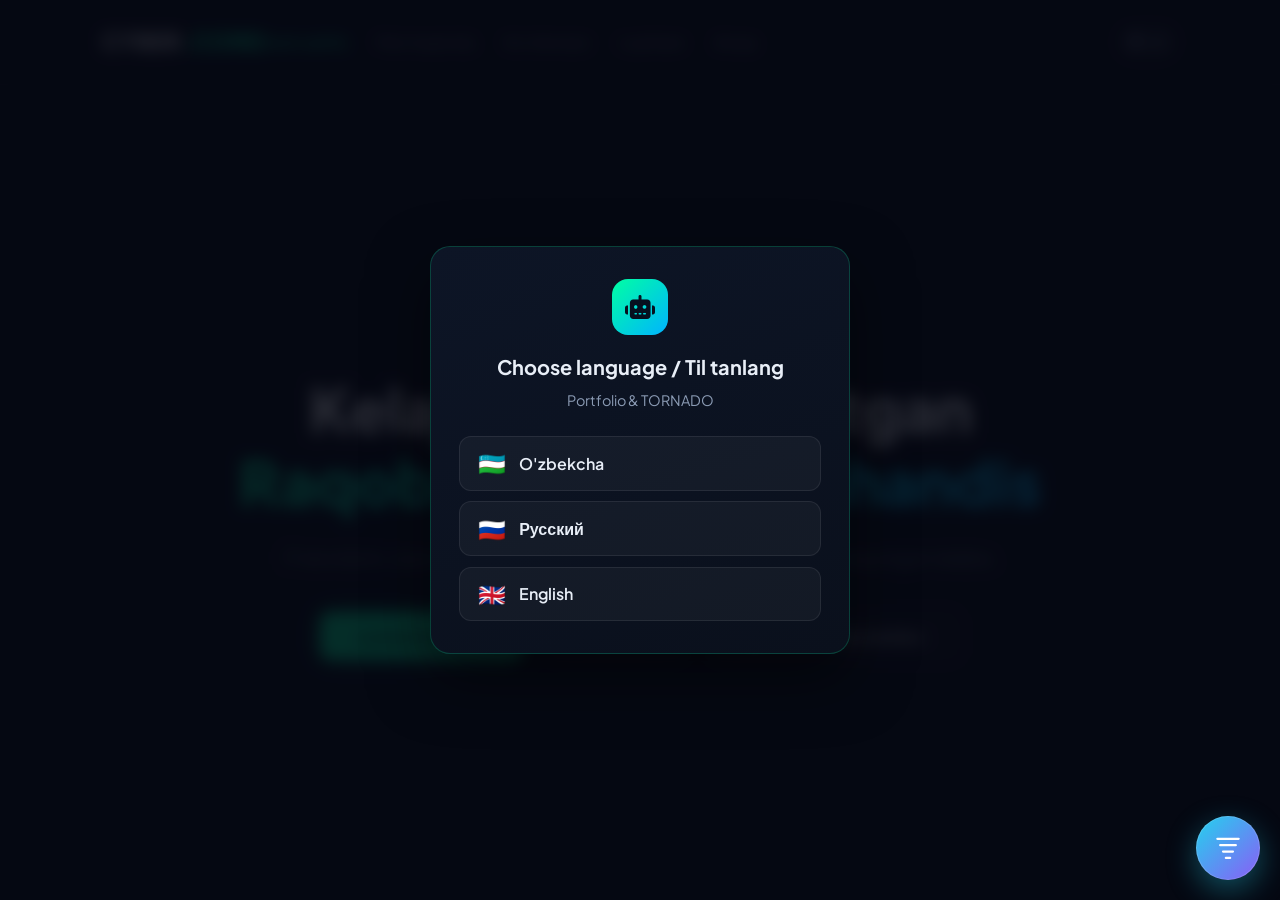
<file: index.html>
<!DOCTYPE html>
<html lang="uz">
<head>
    <meta charset="UTF-8">
    <meta name="viewport" content="width=device-width, initial-scale=1.0">
    <title>Abdunosir Safarov | Portfolio</title>
    <meta name="description" content="Abdunosir Safarov — Cyber University 1-kurs talabasi.">
    <meta name="theme-color" content="#060913">
    <link rel="icon" href="data:image/svg+xml,%3Csvg xmlns='http://www.w3.org/2000/svg' viewBox='0 0 64 64'%3E%3Crect width='64' height='64' rx='14' fill='%23060913'/%3E%3Ctext x='32' y='43' font-size='30' text-anchor='middle' fill='%2300ffa3' font-family='monospace' font-weight='bold'%3E%26gt;_%3C/text%3E%3C/svg%3E">
    <link rel="preconnect" href="https://fonts.googleapis.com">
    <link rel="preconnect" href="https://fonts.gstatic.com" crossorigin>
    <link href="https://fonts.googleapis.com/css2?family=Plus+Jakarta+Sans:wght@400;500;600;700;800&display=swap" rel="stylesheet">
    <link rel="stylesheet" href="https://cdnjs.cloudflare.com/ajax/libs/font-awesome/6.5.1/css/all.min.css">
    <link rel="stylesheet" href="style.css">
</head>
<body>

    <div id="langModal" class="lang-modal" role="dialog" aria-modal="true">
        <div class="lang-modal-card">
            <div class="lang-modal-icon"><i class="fa-solid fa-robot"></i></div>
            <h2>Choose language / Til tanlang</h2>
            <p class="lang-modal-sub">Portfolio &amp; TORNADO</p>
            <div class="lang-modal-btns">
                <button type="button" class="lang-btn" data-lang="uz"><span class="lang-flag">🇺🇿</span><span class="lang-name">O'zbekcha</span></button>
                <button type="button" class="lang-btn" data-lang="ru"><span class="lang-flag">🇷🇺</span><span class="lang-name">Русский</span></button>
                <button type="button" class="lang-btn" data-lang="en"><span class="lang-flag">🇬🇧</span><span class="lang-name">English</span></button>
            </div>
        </div>
    </div>

    <nav class="navbar">
        <div class="logo">CYBER<span>.CORE</span></div>
        <ul class="nav-links">
            <li class="nav-item active" data-target="home" tabindex="0" role="button" data-i18n="nav_home">Bosh sahifa</li>
            <li class="nav-item" data-target="about" tabindex="0" role="button" data-i18n="nav_about">Men haqimda</li>
            <li class="nav-item" data-target="skills" tabindex="0" role="button" data-i18n="nav_skills">Ko'nikmalar</li>
            <li class="nav-item" data-target="projects" tabindex="0" role="button" data-i18n="nav_projects">Loyihalar</li>
            <li class="nav-item" data-target="contact" tabindex="0" role="button" data-i18n="nav_contact">Aloqa</li>
        </ul>
        <button type="button" id="langSwitchBtn" class="lang-switch-btn" title="Language">
            <i class="fa-solid fa-globe"></i> <span id="langSwitchLabel">UZ</span>
        </button>
    </nav>

    <main class="main-container">
        <section class="page-section active" id="home" data-tornado-section="home">
            <div class="hero-wrapper animate-fade-up">
                <span class="badge"><i class="fa-solid fa-graduation-cap"></i> <span data-i18n="hero_badge">Cyber University / 1-inchi Kurs Talabasi</span></span>
                <h1 data-i18n-html="hero_title">Kelajakni Kodlayotgan <br><span class="text-gradient">Raqobatbardosh Muhandis</span></h1>
                <p data-i18n="hero_text">IT ekotizimi, startaplar va yuqori raqobatli muhitda o'z yo'lini yaratayotgan talaba.</p>
                <div class="hero-actions">
                    <button class="btn btn-primary" onclick="switchPage('projects')" data-i18n="btn_projects">Loyihalarimni ko'rish</button>
                    <button class="btn btn-secondary" onclick="switchPage('contact')" data-i18n="btn_contact">Bog'lanish</button>
                    <button class="btn btn-secondary" onclick="window.Tornado && Tornado.startTour()">
                        <i class="fa-solid fa-robot"></i> <span data-i18n="btn_tour">TORNADO bilan tanishuv</span>
                    </button>
                </div>
            </div>
        </section>

        <section class="page-section" id="about" data-tornado-section="about">
            <div class="about-grid">
                <div class="about-img-container animate-fade-right">
                    <div class="profile-avatar">
                        <img src="profile.jpg" alt="Abdunosir Safarov" width="640" height="640">
                    </div>
                </div>
                <div class="about-text animate-fade-left">
                    <span class="badge" data-i18n="about_badge">Shaxsiyat</span>
                    <h2>Abdunosir Safarov</h2>
                    <p class="subtitle" data-i18n="about_subtitle">Cyber University talabasi &amp; Kelajak Startaperi</p>
                    <p data-i18n="about_bio">Men Cyber University muhitidagi shiddatli raqobatni qadrlayman. Darslardan tashqari shaxsiy loyihalar ustida ishlayman. Maqsadim real muammolarga biznes tomondan ham yechim topishdir.</p>
                    <div class="personal-info-list">
                        <div class="info-item"><i class="fa-solid fa-phone text-green"></i> <a href="tel:+998334282313">+998 (33) 428-23-13</a></div>
                        <div class="info-item"><i class="fa-solid fa-envelope text-blue"></i> <a href="mailto:safarovabdunosir52@gmail.com">safarovabdunosir52@gmail.com</a></div>
                        <div class="info-item"><i class="fa-solid fa-location-dot text-purple"></i> <span data-i18n="about_location">Cyber University, Toshkent</span></div>
                    </div>
                </div>
            </div>
        </section>

        <section class="page-section" id="skills" data-tornado-section="skills">
            <div class="section-header">
                <span class="badge" data-i18n="skills_badge">Kuchli Tomonlar</span>
                <h2 data-i18n="skills_title">Texnik Bilimlar Tizimi</h2>
                <p data-i18n="skills_desc">Hozirgi darajam. Har kuni o'rganib boryapman.</p>
            </div>
            <div class="skills-grid">
                <div class="skill-card" data-percent="55" tabindex="0">
                    <div class="skill-info"><div class="skill-meta"><i class="fa-brands fa-html5 text-orange"></i> <h3>HTML5 / CSS3</h3></div><span class="skill-percentage">0%</span></div>
                    <div class="progress-bar"><span></span></div>
                </div>
                <div class="skill-card" data-percent="30" tabindex="0">
                    <div class="skill-info"><div class="skill-meta"><i class="fa-brands fa-js text-yellow"></i> <h3>JavaScript</h3></div><span class="skill-percentage">0%</span></div>
                    <div class="progress-bar"><span></span></div>
                </div>
                <div class="skill-card" data-percent="30" tabindex="0">
                    <div class="skill-info"><div class="skill-meta"><i class="fa-brands fa-python text-blue"></i> <h3>Python</h3></div><span class="skill-percentage">0%</span></div>
                    <div class="progress-bar"><span></span></div>
                </div>
                <div class="skill-card" data-percent="20" tabindex="0">
                    <div class="skill-info"><div class="skill-meta"><i class="fa-solid fa-code text-purple"></i> <h3>C++</h3></div><span class="skill-percentage">0%</span></div>
                    <div class="progress-bar"><span></span></div>
                </div>
            </div>
        </section>

        <section class="page-section" id="projects" data-tornado-section="projects">
            <div class="section-header">
                <span class="badge" data-i18n="projects_badge">Portfolio</span>
                <h2 data-i18n="projects_title">Loyihalarim</h2>
                <p data-i18n="projects_desc">Shaxsiy loyihalarim. Birinchisini hoziroq sinab ko'ring.</p>
            </div>
            <article class="project-featured">
                <div class="gallery">
                    <a class="gallery-main" href="hacker-terminal.html" target="_blank" rel="noopener">
                        <img id="galleryMain" src="hk-1.jpg" alt="Hacker Terminal" width="1440" height="900">
                    </a>
                    <div class="gallery-thumbs">
                        <button type="button" class="thumb active" data-src="hk-1.jpg" data-alt="1"><img src="hk-1.jpg" alt="" loading="lazy"></button>
                        <button type="button" class="thumb" data-src="hk-2.jpg" data-alt="2"><img src="hk-2.jpg" alt="" loading="lazy"></button>
                        <button type="button" class="thumb" data-src="hk-3.jpg" data-alt="3"><img src="hk-3.jpg" alt="" loading="lazy"></button>
                        <button type="button" class="thumb" data-src="hk-4.jpg" data-alt="4"><img src="hk-4.jpg" alt="" loading="lazy"></button>
                    </div>
                </div>
                <div class="project-info">
                    <div class="p-icon"><i class="fa-solid fa-terminal text-green"></i></div>
                    <h3 data-i18n="proj1_name">Hacker Terminal / xaker interfeysi simulyatori</h3>
                    <p data-i18n="proj1_summary">Interaktiv xaker sayt: Matrix yomg'iri, konsol, qidiruv va Photo Manager.</p>
                    <ul class="feature-list">
                        <li data-i18n-html="proj1_f1"><i class="fa-solid fa-check text-green"></i> Matrix yomg'iri (Canvas)</li>
                        <li data-i18n-html="proj1_f2"><i class="fa-solid fa-check text-green"></i> 20+ buyruqli konsol</li>
                        <li data-i18n-html="proj1_f3"><i class="fa-solid fa-check text-green"></i> Avtomatik ma'lumot generatori</li>
                        <li data-i18n-html="proj1_f4"><i class="fa-solid fa-check text-green"></i> Web Audio effektlari</li>
                        <li data-i18n-html="proj1_f5"><i class="fa-solid fa-check text-green"></i> Photo Manager</li>
                    </ul>
                    <div class="tags"><span>HTML5</span><span>CSS3</span><span>JavaScript</span><span>Canvas API</span></div>
                    <div class="project-actions">
                        <a class="btn btn-primary" href="hacker-terminal.html" target="_blank" rel="noopener"><span data-i18n="proj1_open">Demoni ochish</span> <i class="fa-solid fa-arrow-up-right-from-square"></i></a>
                    </div>
                    <p class="demo-note"><i class="fa-solid fa-key"></i> <span data-i18n="proj1_code">Demo kodi: shadow protocol 7 (F2 yoki konsol).</span></p>
                    <p class="demo-note"><i class="fa-solid fa-circle-info"></i> <span data-i18n="proj1_note">Simulyator: ismlar va pasportlar tasodifiy.</span></p>
                </div>
            </article>
        </section>

        <section class="page-section" id="contact" data-tornado-section="contact">
            <div class="contact-wrapper">
                <h2 data-i18n="contact_title">Men bilan aloqa</h2>
                <p data-i18n="contact_desc">Networking yoki startap g'oyalar uchun yozing.</p>
                <div class="social-box">
                    <a href="https://t.me/Abdunosir_2007" target="_blank" rel="noopener" class="social-item telegram"><i class="fa-brands fa-telegram"></i> Telegram</a>
                    <a href="https://instagram.com/Abdunosir_74.07" target="_blank" rel="noopener" class="social-item instagram"><i class="fa-brands fa-instagram"></i> Instagram</a>
                    <a href="https://www.linkedin.com/in/abdunosir-safarov-6a9805437" target="_blank" rel="noopener" class="social-item linkedin"><i class="fa-brands fa-linkedin"></i> LinkedIn</a>
                    <a href="https://wa.me/qr/7MRWS7XK5DTJE1" target="_blank" rel="noopener" class="social-item whatsapp"><i class="fa-brands fa-whatsapp"></i> WhatsApp</a>
                </div>
                <p style="margin-top:1.5rem">
                    <button class="btn btn-primary" id="tornadoMsgBtn">
                        <i class="fa-solid fa-robot"></i> <span data-i18n="btn_msg">TORNADO orqali xabar qoldirish</span>
                    </button>
                </p>
            </div>
        </section>
    </main>

    <script src="script.js"></script>
    <script>
      (function () {
        var s = document.createElement('script');
        s.src = 'tornado-widget.js';
        s.dataset.api = (location.port === '5500' || location.port === '5501') ? 'http://127.0.0.1:8000' : '';
        s.dataset.owner = 'Abdunosir';
        s.dataset.autogreet = 'false';
        s.dataset.theme = 'dark';
        document.body.appendChild(s);
      })();
    </script>
</body>
</html>
</file>
<file: style.css>
:root {
    --bg: #060913;
    --card: #0d1224;
    --accent: #00ffa3; /* Ultra Neon Yashil */
    --text: #f3f4f6;
    --text-muted: #6b7280;
    --gradient: linear-gradient(135deg, #00ffa3 0%, #00b8ff 100%);
}

* {
    margin: 0; padding: 0; box-sizing: border-box;
    font-family: 'Plus Jakarta Sans', sans-serif;
}

body {
    background-color: var(--bg);
    color: var(--text);
    overflow-x: hidden;
}

/* NAVBAR TIZIMI */
.navbar {
    display: flex; justify-content: space-between; align-items: center;
    padding: 1.5rem 8%; position: fixed; width: 100%; top: 0; left: 0;
    background: rgba(6, 9, 19, 0.7); backdrop-filter: blur(20px);
    z-index: 1000; border-bottom: 1px solid rgba(255, 255, 255, 0.03);
}

.logo { font-size: 1.4rem; font-weight: 800; letter-spacing: 1px; }
.logo span { color: var(--accent); }

.nav-links { display: flex; list-style: none; gap: 1.8rem; }
.nav-item {
    color: var(--text-muted); cursor: pointer; font-size: 0.95rem;
    font-weight: 500; transition: 0.3s ease; position: relative;
}
.nav-item:hover, .nav-item.active { color: var(--accent); }

/* MULTI-PAGE TIZIMI (Yashirin va Faol sahifalar) */
.page-section {
    display: none; min-height: 100vh; padding: 120px 8% 60px 8%;
    align-items: center; justify-content: center;
}
.page-section.active { display: flex; flex-direction: column; }

/* ANIMATSIYALAR */
.animate-fade-up { animation: fadeUp 0.8s forwards ease-out; }
.animate-fade-left { animation: fadeLeft 0.8s forwards ease-out; }
.animate-fade-right { animation: fadeRight 0.8s forwards ease-out; }

@keyframes fadeUp { from { opacity: 0; transform: translateY(40px); } to { opacity: 1; transform: translateY(0); } }
@keyframes fadeLeft { from { opacity: 0; transform: translateX(50px); } to { opacity: 1; transform: translateX(0); } }
@keyframes fadeRight { from { opacity: 0; transform: translateX(-50px); } to { opacity: 1; transform: translateX(0); } }

/* HERO SECTION (BOSH SAHIFA) */
.hero-wrapper { text-align: center; max-width: 850px; }
.badge {
    background: rgba(0, 255, 163, 0.08); color: var(--accent);
    padding: 0.5rem 1.2rem; border-radius: 50px; font-size: 0.85rem;
    font-weight: 600; border: 1px solid rgba(0, 255, 163, 0.2);
    margin-bottom: 2rem; display: inline-block;
}
h1 { font-size: 3.8rem; font-weight: 800; line-height: 1.2; margin-bottom: 1.5rem; }
.text-gradient { background: var(--gradient); -webkit-background-clip: text; -webkit-text-fill-color: transparent; }
.hero-wrapper p { font-size: 1.2rem; color: var(--text-muted); margin-bottom: 2.5rem; }
.hero-actions { display: flex; justify-content: center; gap: 1.5rem; }

.btn { padding: 0.9rem 2.2rem; border-radius: 10px; font-weight: 600; cursor: pointer; transition: 0.3s; border: none; }
.btn-primary { background: var(--accent); color: #000; box-shadow: 0 0 20px rgba(0, 255, 163, 0.3); }
.btn-primary:hover { transform: translateY(-3px); box-shadow: 0 0 30px rgba(0, 255, 163, 0.5); }
.btn-secondary { background: rgba(255, 255, 255, 0.03); color: #fff; border: 1px solid rgba(255,255,255,0.08); }
.btn-secondary:hover { background: rgba(255, 255, 255, 0.08); }

/* ABOUT SECTION (MEN HAQIMDA + RASM O'RNI) */
.about-grid { display: grid; grid-template-columns: 1fr 1.3fr; gap: 4rem; width: 100%; max-width: 1100px; align-items: center; }
.profile-avatar {
    width: 320px; height: 320px; background: var(--card); border-radius: 24px;
    display: flex; align-items: center; justify-content: center;
    border: 2px dashed rgba(0, 255, 163, 0.3); font-size: 6rem; color: var(--accent);
    box-shadow: 0 20px 40px rgba(0,0,0,0.5); position: relative; overflow: hidden;
}
.profile-avatar img { width: 100%; height: 100%; object-fit: cover; object-position: 50% 30%; border-radius: 22px; display: block; }
.about-text h2 { font-size: 2.5rem; margin-top: 0.5rem; }
.subtitle { color: var(--accent); font-weight: 600; margin-bottom: 1.5rem; }
.personal-info-list { margin-top: 2rem; display: flex; flex-direction: column; gap: 1rem; }
.info-item { display: flex; align-items: center; gap: 1rem; font-size: 1.05rem; }
.info-item i { width: 25px; font-size: 1.2rem; }

/* SKILLS SECTION (KO'NIKMALAR FOIZLI) */
.section-header { text-align: center; margin-bottom: 3.5rem; }
.skills-grid { display: grid; grid-template-columns: 1fr 1fr; gap: 2rem; width: 100%; max-width: 1000px; }
.skill-card {
    background: var(--card); border: 1px solid rgba(255,255,255,0.03);
    padding: 1.8rem; border-radius: 16px; cursor: pointer; transition: 0.3s;
}
.skill-card:hover { border-color: var(--accent); transform: scale(1.01); }
.skill-info { display: flex; justify-content: space-between; margin-bottom: 1rem; }
.skill-meta { display: flex; align-items: center; gap: 1rem; }
.skill-meta i { font-size: 1.8rem; }
.skill-percentage { font-weight: 700; color: var(--accent); }
.progress-bar { width: 100%; height: 6px; background: rgba(255,255,255,0.05); border-radius: 10px; overflow: hidden; }
.progress-bar span { display: block; height: 100%; width: 0%; background: linear-gradient(90deg, #00ffa3, #00b8ff); transition: width 1.2s ease-out; }

/* LOYIHALAR GRID */
.projects-grid { display: grid; grid-template-columns: 1fr 1fr; gap: 2rem; width: 100%; max-width: 1000px; }
.project-card { background: var(--card); padding: 2rem; border-radius: 16px; border: 1px solid rgba(255,255,255,0.03); }
.p-icon { font-size: 2rem; color: var(--accent); margin-bottom: 1rem; }
.tags { display: flex; flex-wrap: wrap; gap: 0.5rem; margin-top: 1.5rem; }
.tags span { background: rgba(255,255,255,0.04); padding: 0.3rem 0.8rem; border-radius: 6px; font-size: 0.8rem; }

/* ALOQA SAHIFASI (SOCIAL BOX) */
.contact-wrapper { text-align: center; max-width: 600px; }
.social-box { display: grid; grid-template-columns: 1fr 1fr; gap: 1.5rem; margin-top: 3rem; }
.social-item {
    padding: 1rem; border-radius: 12px; text-decoration: none; color: #fff;
    font-weight: 600; display: flex; align-items: center; justify-content: center; gap: 0.8rem; transition: 0.3s;
}
.telegram { background: #229ED9; }
.instagram { background: linear-gradient(45deg, #f09433 0%, #e6683c 25%, #dc2743 50%, #cc2366 75%, #bc1888 100%); }
.linkedin { background: #0077b5; }
.whatsapp { background: #25D366; }
.social-item:hover { transform: translateY(-4px); filter: brightness(1.2); }

/* RANG KODLARI */
.text-orange { color: #ff6d00; } .text-yellow { color: #ffd600; } .text-blue { color: #00b8ff; } .text-purple { color: #a020f0; } .text-green { color: #00ffa3; }

/* =======================================================
   MOBIL VERSIA UCHUN ADAPTIV STILLAR (768px dan kichik)
   ======================================================= */
@media (max-width: 768px) {
    /* 1. Navbar moslashuvi */
    .navbar {
        padding: 1rem 5%;
        flex-direction: column;
        gap: 1rem;
        position: relative; /* Telefonda sahifa tepasida qotib turmasligi uchun */
    }
    .nav-links {
        gap: 1rem;
        flex-wrap: wrap;
        justify-content: center;
    }
    .nav-item {
        font-size: 0.85rem;
    }

    /* 2. Sahifa paddinglari */
    .page-section {
        padding: 60px 5% 40px 5%;
    }

    /* 3. Hero qismidagi matn o‘lchamlari */
    h1 {
        font-size: 2.2rem; /* Shrift telefonga moslab kichraytirildi */
    }
    .hero-wrapper p {
        font-size: 1rem;
    }
    .hero-actions {
        flex-direction: column; /* Tugmalar ustma-ust tushadi */
        gap: 1rem;
        width: 100%;
    }
    .btn {
        width: 100%; /* Tugmalar to‘liq ekranni egallaydi */
    }

    /* 4. About (Men haqimda) qismi */
    .about-grid {
        grid-template-columns: 1fr; /* 2 talik ustun 1 talikka aylanadi */
        gap: 2rem;
        text-align: center;
    }
    .profile-avatar {
        margin: 0 auto; /* Rasm o‘rtaga joylashadi */
        width: 260px;
        height: 260px;
    }
    .about-text h2 {
        font-size: 1.8rem;
    }
    .info-item {
        justify-content: center; /* Kontaktlar o‘rtaga tekislanadi */
    }

    /* 5. Ko‘nikmalar (Skills) qismi */
    .skills-grid {
        grid-template-columns: 1fr; /* Ustma-ust tushadi */
        gap: 1.2rem;
    }

    /* 6. Loyihalar (Projects) qismi */
    .projects-grid {
        grid-template-columns: 1fr; /* Ustma-ust tushadi */
        gap: 1.5rem;
    }

    /* 7. Aloqa (Contact) qismi */
    .social-box {
        grid-template-columns: 1fr; /* Ijtimoiy tarmoq tugmalari ham 1 ustun bo‘ladi */
        gap: 1rem;
    }
}

/* ======== YAXSHILANISHLAR ======== */
html { scroll-behavior: smooth; }
body { line-height: 1.6; font-family: 'Plus Jakarta Sans', system-ui, sans-serif; }
.section-header p { color: var(--text-muted); max-width: 640px; margin: 0.8rem auto 0; }
.section-header h2 { font-size: 2.2rem; }
.about-text p { line-height: 1.7; color: #d1d5db; }
.about-text .subtitle { color: var(--accent); }
.info-item a { color: inherit; text-decoration: none; transition: color .2s; }
.info-item a:hover { color: var(--accent); }
.contact-wrapper h2 { font-size: 2.2rem; margin-bottom: 1rem; }
.contact-wrapper p { color: var(--text-muted); }
.skill-card:focus-visible, .nav-item:focus-visible, .thumb:focus-visible, .btn:focus-visible, .social-item:focus-visible {
    outline: 2px solid var(--accent); outline-offset: 3px;
}
.skill-card h3 { font-size: 1.05rem; }

/* FEATURED LOYIHA (Hacker Terminal) */
.project-featured {
    display: grid; grid-template-columns: 1.15fr 1fr; gap: 2.5rem; width: 100%; max-width: 1150px;
    background: var(--card); border: 1px solid rgba(0,255,163,0.12); border-radius: 20px; padding: 2rem;
    box-shadow: 0 20px 60px rgba(0,0,0,0.45);
}
.gallery { min-width: 0; align-self: center; }
.gallery-main { display: block; border-radius: 12px; overflow: hidden; border: 1px solid rgba(0,255,163,0.25); background: #000; }
.gallery-main img { width: 100%; height: auto; display: block; transition: transform .4s ease; }
.gallery-main:hover img { transform: scale(1.02); }
.gallery-thumbs { display: grid; grid-template-columns: repeat(4, 1fr); gap: 0.6rem; margin-top: 0.8rem; }
.thumb { padding: 0; background: #000; border: 2px solid transparent; border-radius: 8px; overflow: hidden; cursor: pointer; opacity: .6; transition: .2s; }
.thumb img { width: 100%; display: block; }
.thumb:hover, .thumb.active { opacity: 1; border-color: var(--accent); }
.project-info { min-width: 0; display: flex; flex-direction: column; }
.project-info h3 { font-size: 1.5rem; line-height: 1.3; margin-bottom: 0.8rem; }
.project-info p { color: #cbd5e1; line-height: 1.65; }
.feature-list { list-style: none; margin-top: 1.2rem; display: flex; flex-direction: column; gap: 0.55rem; font-size: 0.95rem; color: #d1d5db; }
.feature-list i { margin-right: 0.5rem; font-size: 0.8rem; }
.project-actions { margin-top: 1.6rem; }
.project-actions .btn { display: inline-block; text-decoration: none; }
.demo-note { font-size: 0.85rem; color: var(--text-muted) !important; margin-top: 0.9rem; line-height: 1.5; }
.demo-note i { color: var(--accent); margin-right: 0.4rem; }
.demo-note code { background: rgba(255,255,255,0.06); padding: 0.15rem 0.5rem; border-radius: 6px; color: var(--accent); font-family: ui-monospace, Consolas, monospace; }
.project-info .tags { margin-top: 1.3rem; }

@media (max-width: 900px) {
    .project-featured { grid-template-columns: 1fr; padding: 1.2rem; gap: 1.5rem; }
    .project-info h3 { font-size: 1.25rem; }
    .section-header h2, .contact-wrapper h2 { font-size: 1.7rem; }
}
@media (prefers-reduced-motion: reduce) {
    *, *::before, *::after { animation: none !important; transition: none !important; }
}

/* ===== Language modal ===== */
.lang-modal {
  position: fixed; inset: 0; z-index: 100000;
  display: flex; align-items: center; justify-content: center;
  background: rgba(6, 9, 19, 0.85);
  backdrop-filter: blur(8px);
  padding: 1.5rem;
}
.lang-modal.hidden { display: none !important; }
.lang-modal-card {
  background: linear-gradient(160deg, #0d1526 0%, #0a101c 100%);
  border: 1px solid rgba(0, 255, 163, 0.2);
  border-radius: 20px;
  padding: 2rem 1.75rem;
  max-width: 420px; width: 100%;
  text-align: center;
  box-shadow: 0 24px 60px rgba(0,0,0,0.5);
}
.lang-modal-icon {
  width: 56px; height: 56px; margin: 0 auto 1rem;
  border-radius: 16px;
  background: linear-gradient(135deg, #00ffa3, #00b4ff);
  display: flex; align-items: center; justify-content: center;
  font-size: 1.5rem; color: #06101f;
}
.lang-modal-card h2 {
  margin: 0 0 0.4rem; font-size: 1.25rem; color: #e8eef7;
}
.lang-modal-sub {
  margin: 0 0 1.5rem; color: #8b9bb4; font-size: 0.9rem;
}
.lang-modal-btns {
  display: flex; flex-direction: column; gap: 0.65rem;
}
.lang-btn {
  display: flex; align-items: center; gap: 0.85rem;
  padding: 0.85rem 1.1rem;
  border-radius: 12px;
  border: 1px solid rgba(255,255,255,0.08);
  background: rgba(255,255,255,0.04);
  color: #e8eef7; font: inherit; font-weight: 600;
  cursor: pointer; transition: border-color .2s, background .2s, transform .15s;
}
.lang-btn:hover {
  border-color: #00ffa3;
  background: rgba(0, 255, 163, 0.08);
  transform: translateY(-1px);
}
.lang-flag { font-size: 1.4rem; line-height: 1; }
.lang-name { flex: 1; text-align: left; }

.lang-switch-btn {
  margin-left: auto;
  display: inline-flex; align-items: center; gap: 0.4rem;
  padding: 0.4rem 0.75rem;
  border-radius: 999px;
  border: 1px solid rgba(255,255,255,0.1);
  background: rgba(255,255,255,0.04);
  color: #8b9bb4; font: inherit; font-size: 0.8rem; font-weight: 600;
  cursor: pointer;
}
.lang-switch-btn:hover { color: #00ffa3; border-color: rgba(0,255,163,0.35); }

@media (max-width: 700px) {
  .navbar { flex-wrap: wrap; gap: 0.5rem; }
  .lang-switch-btn { order: -1; }
}
</file>
